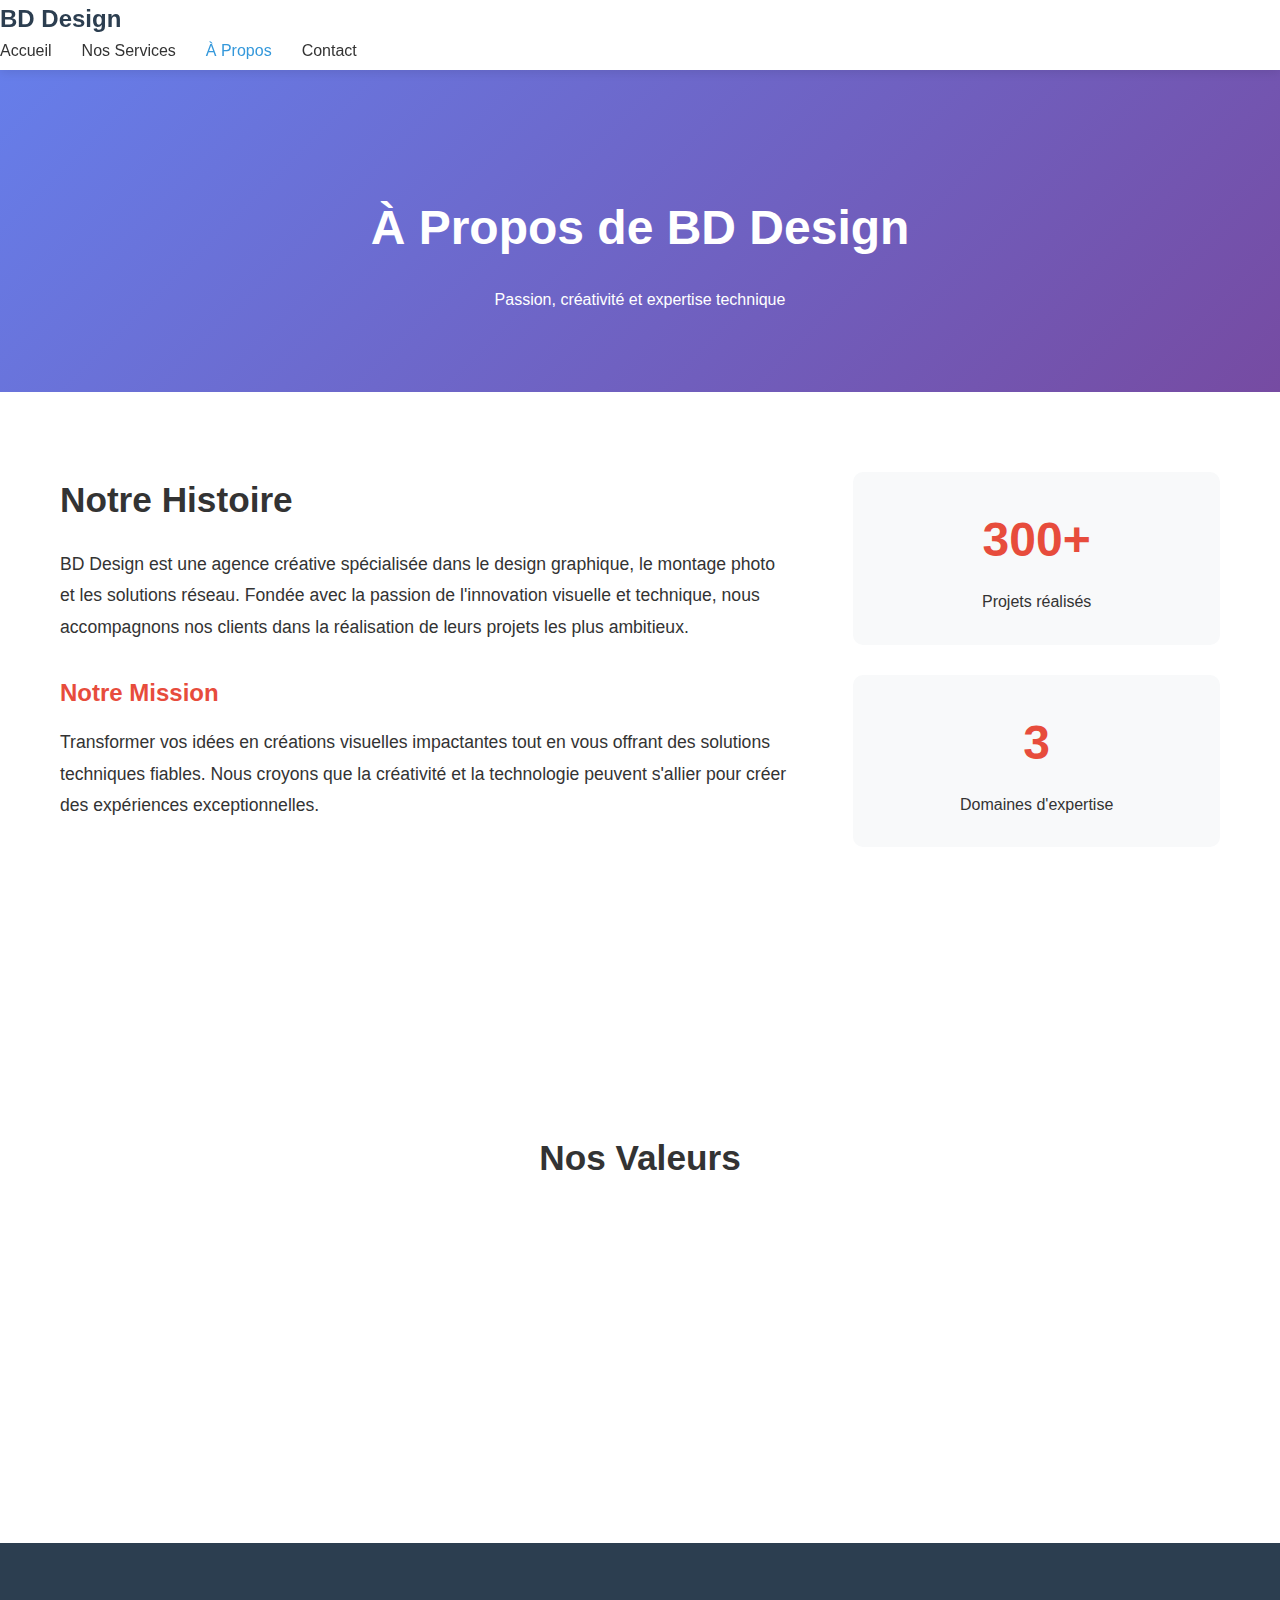
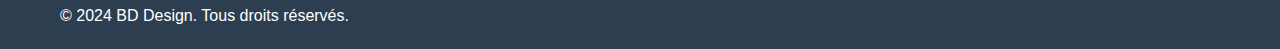
<file: about.html>
<!DOCTYPE html>
<html lang="fr">

<head>
    <meta charset="UTF-8">
    <meta name="viewport" content="width=device-width, initial-scale=1.0">
    <title>À Propos - BD Design</title>
    <link rel="stylesheet" href="css/style.css">
    <link href="https://cdnjs.cloudflare.com/ajax/libs/font-awesome/6.0.0/css/all.min.css" rel="stylesheet">
</head>

<body>
    <nav class="navbar">
        <div class="nav-container">
            <div class="logo">
                <h2>BD Design</h2>
            </div>
            <ul class="nav-menu">
                <li><a href="index.html">Accueil</a></li>
                <li><a href="services.html">Nos Services</a></li>
                <li><a href="about.html" class="active">À Propos</a></li>
                <li><a href="contact.html">Contact</a></li>
            </ul>
        </div>
    </nav>

    <section class="page-header">
        <div class="container">
            <h1>À Propos de BD Design</h1>
            <p>Passion, créativité et expertise technique</p>
        </div>
    </section>

    <section class="about-content">
        <div class="container">
            <div class="about-grid">
                <div class="about-text">
                    <h2>Notre Histoire</h2>
                    <p>BD Design est une agence créative spécialisée dans le design graphique, le montage photo et les solutions réseau. Fondée avec la passion de l'innovation visuelle et technique, nous accompagnons nos clients dans la réalisation de leurs
                        projets les plus ambitieux.</p>

                    <h3>Notre Mission</h3>
                    <p>Transformer vos idées en créations visuelles impactantes tout en vous offrant des solutions techniques fiables. Nous croyons que la créativité et la technologie peuvent s'allier pour créer des expériences exceptionnelles.</p>
                </div>

                <div class="about-stats">
                    <div class="stat-item">
                        <h3>300+</h3>
                        <p>Projets réalisés</p>
                    </div>
                    <div class="stat-item">
                        <h3>3</h3>
                        <p>Domaines d'expertise</p>
                    </div>
                    <div class="stat-item">
                        <h3>100%</h3>
                        <p>Clients satisfaits</p>
                    </div>
                </div>
            </div>

            <div class="values">
                <h2>Nos Valeurs</h2>
                <div class="values-grid">
                    <div class="value-item">
                        <i class="fas fa-lightbulb"></i>
                        <h4>Créativité</h4>
                        <p>Innovation constante dans nos approches créatives</p>
                    </div>
                    <div class="value-item">
                        <i class="fas fa-handshake"></i>
                        <h4>Professionnalisme</h4>
                        <p>Respect des délais et qualité irréprochable</p>
                    </div>
                    <div class="value-item">
                        <i class="fas fa-users"></i>
                        <h4>Collaboration</h4>
                        <p>Travail en étroite collaboration avec nos clients</p>
                    </div>
                </div>
            </div>
        </div>
    </section>

    <footer>
        <div class="container">
            <p>&copy; 2024 BD Design. Tous droits réservés.</p>
        </div>
    </footer>

    <script src="js/script.js"></script>
</body>

</html>
</file>
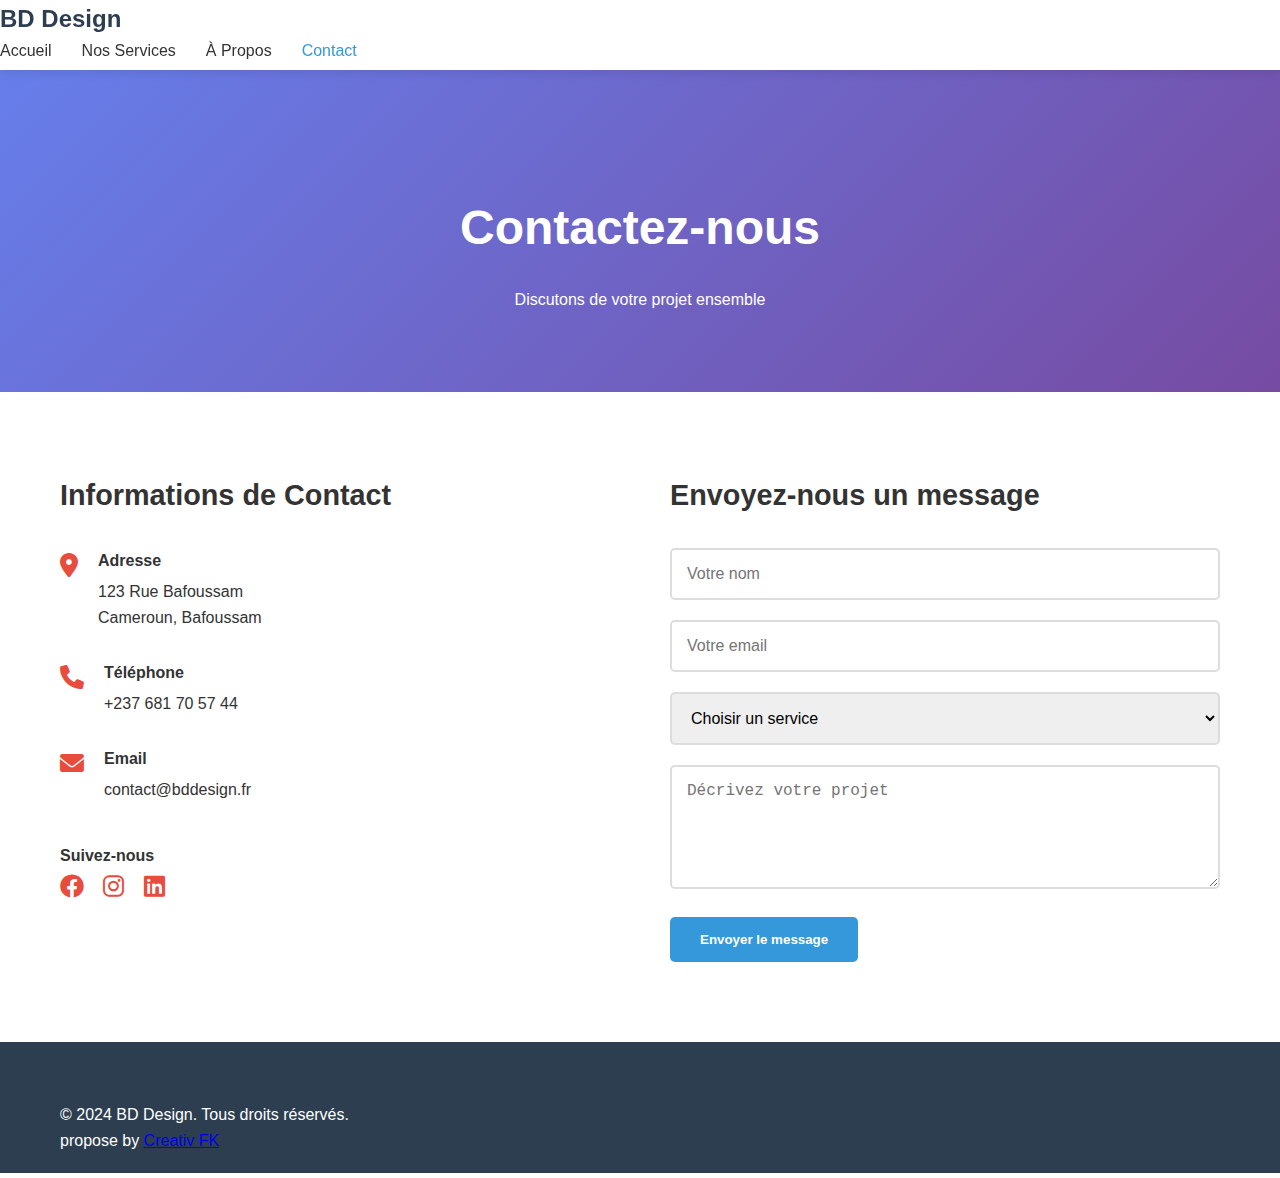
<file: contact.html>
<!DOCTYPE html>
<html lang="fr">

<head>
    <meta charset="UTF-8">
    <meta name="viewport" content="width=device-width, initial-scale=1.0">
    <title>Contact - BD Design</title>
    <link rel="stylesheet" href="css/style.css">
    <link href="https://cdnjs.cloudflare.com/ajax/libs/font-awesome/6.0.0/css/all.min.css" rel="stylesheet">
</head>

<body>
    <nav class="navbar">
        <div class="nav-container">
            <div class="logo">
                <h2>BD Design</h2>
            </div>
            <ul class="nav-menu">
                <li><a href="index.html">Accueil</a></li>
                <li><a href="services.html">Nos Services</a></li>
                <li><a href="about.html">À Propos</a></li>
                <li><a href="contact.html" class="active">Contact</a></li>
            </ul>
        </div>
    </nav>

    <section class="page-header">
        <div class="container">
            <h1>Contactez-nous</h1>
            <p>Discutons de votre projet ensemble</p>
        </div>
    </section>

    <section class="contact-section">
        <div class="container">
            <div class="contact-grid">
                <div class="contact-info">
                    <h3>Informations de Contact</h3>

                    <div class="contact-item">
                        <i class="fas fa-map-marker-alt"></i>
                        <div>
                            <h4>Adresse</h4>
                            <p>123 Rue Bafoussam<br>Cameroun, Bafoussam</p>
                        </div>
                    </div>

                    <div class="contact-item">
                        <i class="fas fa-phone"></i>
                        <div>
                            <h4>Téléphone</h4>
                            <p>+237 681 70 57 44</p>
                        </div>
                    </div>

                    <div class="contact-item">
                        <i class="fas fa-envelope"></i>
                        <div>
                            <h4>Email</h4>
                            <p>contact@bddesign.fr</p>
                        </div>
                    </div>

                    <div class="social-links">
                        <h4>Suivez-nous</h4>
                        <a href="https://web.facebook.com/profile.php?id=61560205090331&sk=about"><i class="fab fa-facebook"></i></a>
                        <a href="#"><i class="fab fa-instagram"></i></a>
                        <a href="https://www.linkedin.com/in/botrel-dakayi-b3388a354/"><i class="fab fa-linkedin"></i></a>

                    </div>
                </div>

                <div class="contact-form">
                    <h3>Envoyez-nous un message</h3>
                    <form>
                        <div class="form-group">
                            <input type="text" placeholder="Votre nom" required>
                        </div>
                        <div class="form-group">
                            <input type="email" placeholder="Votre email" required>
                        </div>
                        <div class="form-group">
                            <select required>
                                <option value="">Choisir un service</option>
                                <option value="design">Design Graphique</option>
                                <option value="photo">Montage Photo</option>
                                <option value="reseau">Solutions Réseau</option>
                                <option value="autre">Autres</option>
                            </select>
                        </div>
                        <div class="form-group">
                            <textarea placeholder="Décrivez votre projet" rows="5" required></textarea>
                        </div>
                        <button type="submit" class="btn-primary">Envoyer le message</button>
                    </form>
                </div>
            </div>
        </div>
    </section>

    <footer>
        <div class="container">
            <p>&copy; 2024 BD Design. Tous droits réservés.</p>
            <p> propose by <a href="https://www.linkedin.com/in/creativ-fk/">Creativ FK</a></p>
        </div>
    </footer>

    <script src="js/script.js"></script>
</body>

</html>
</file>
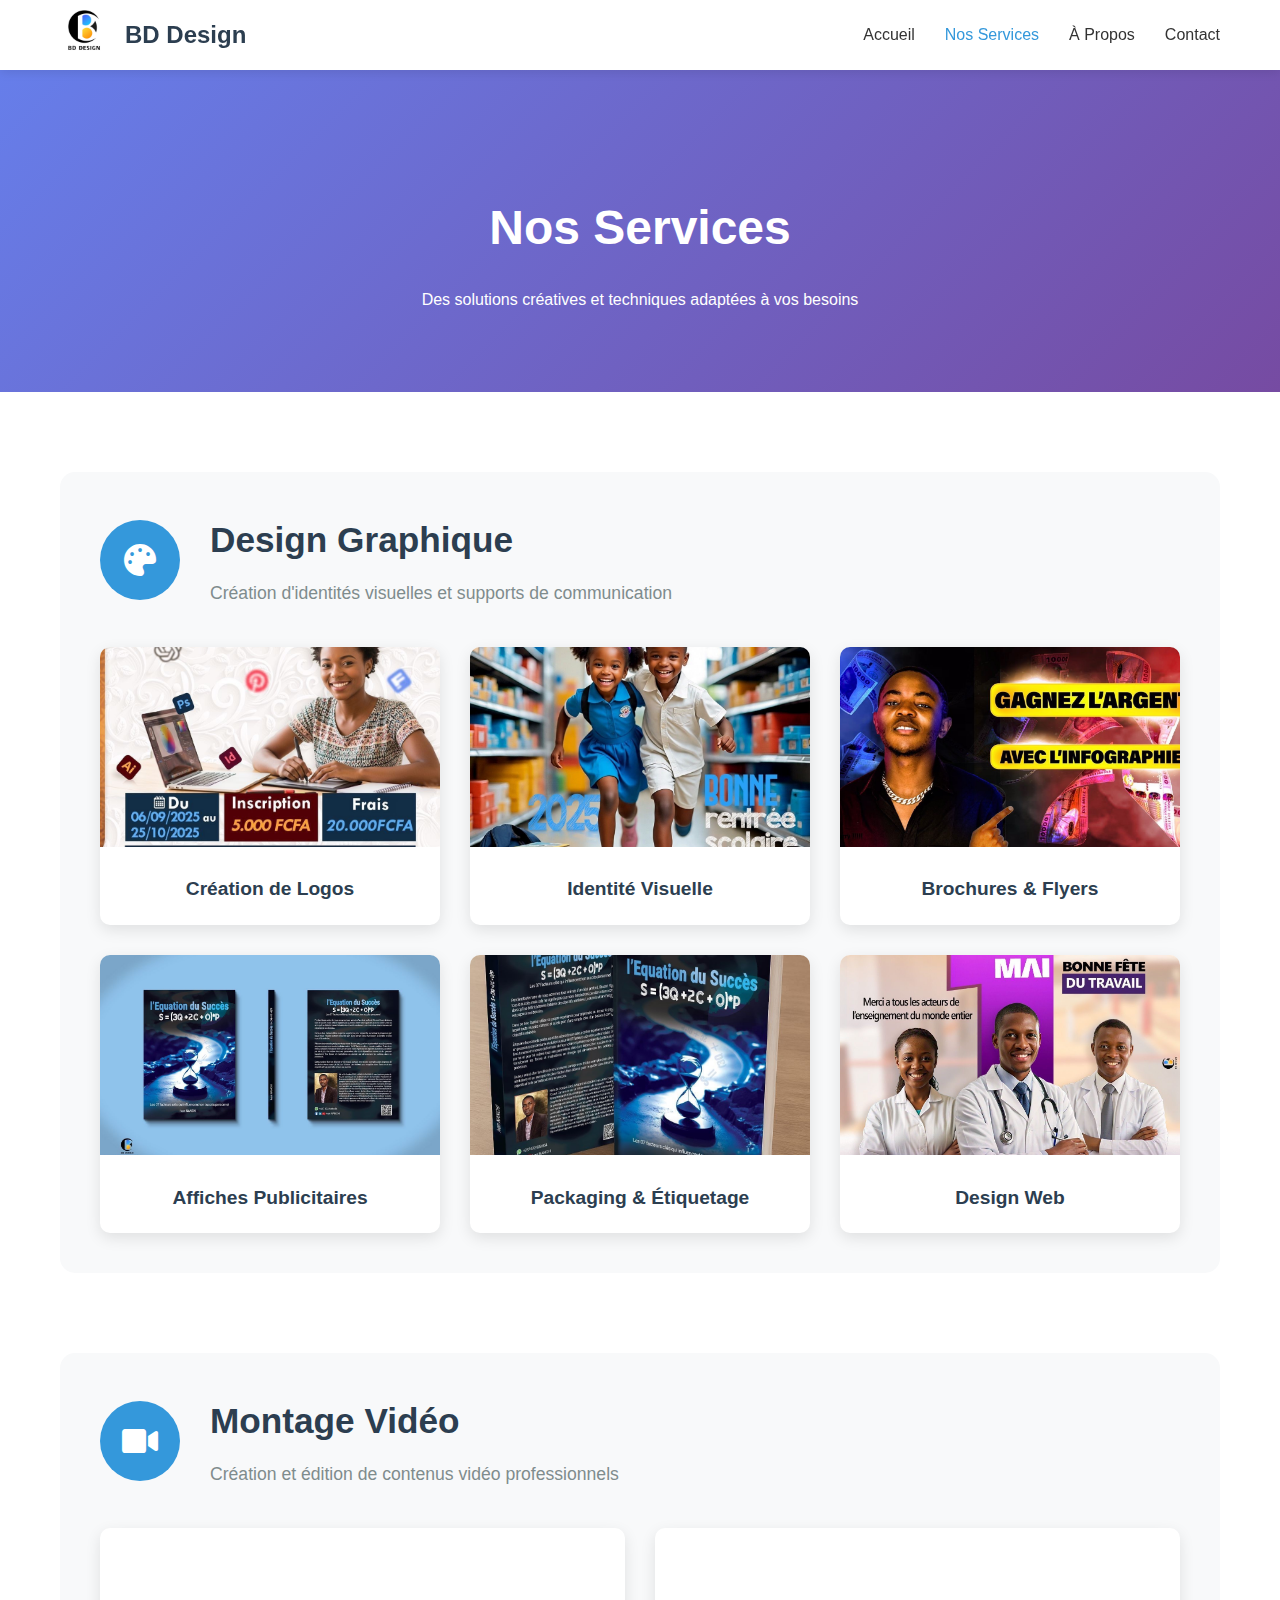
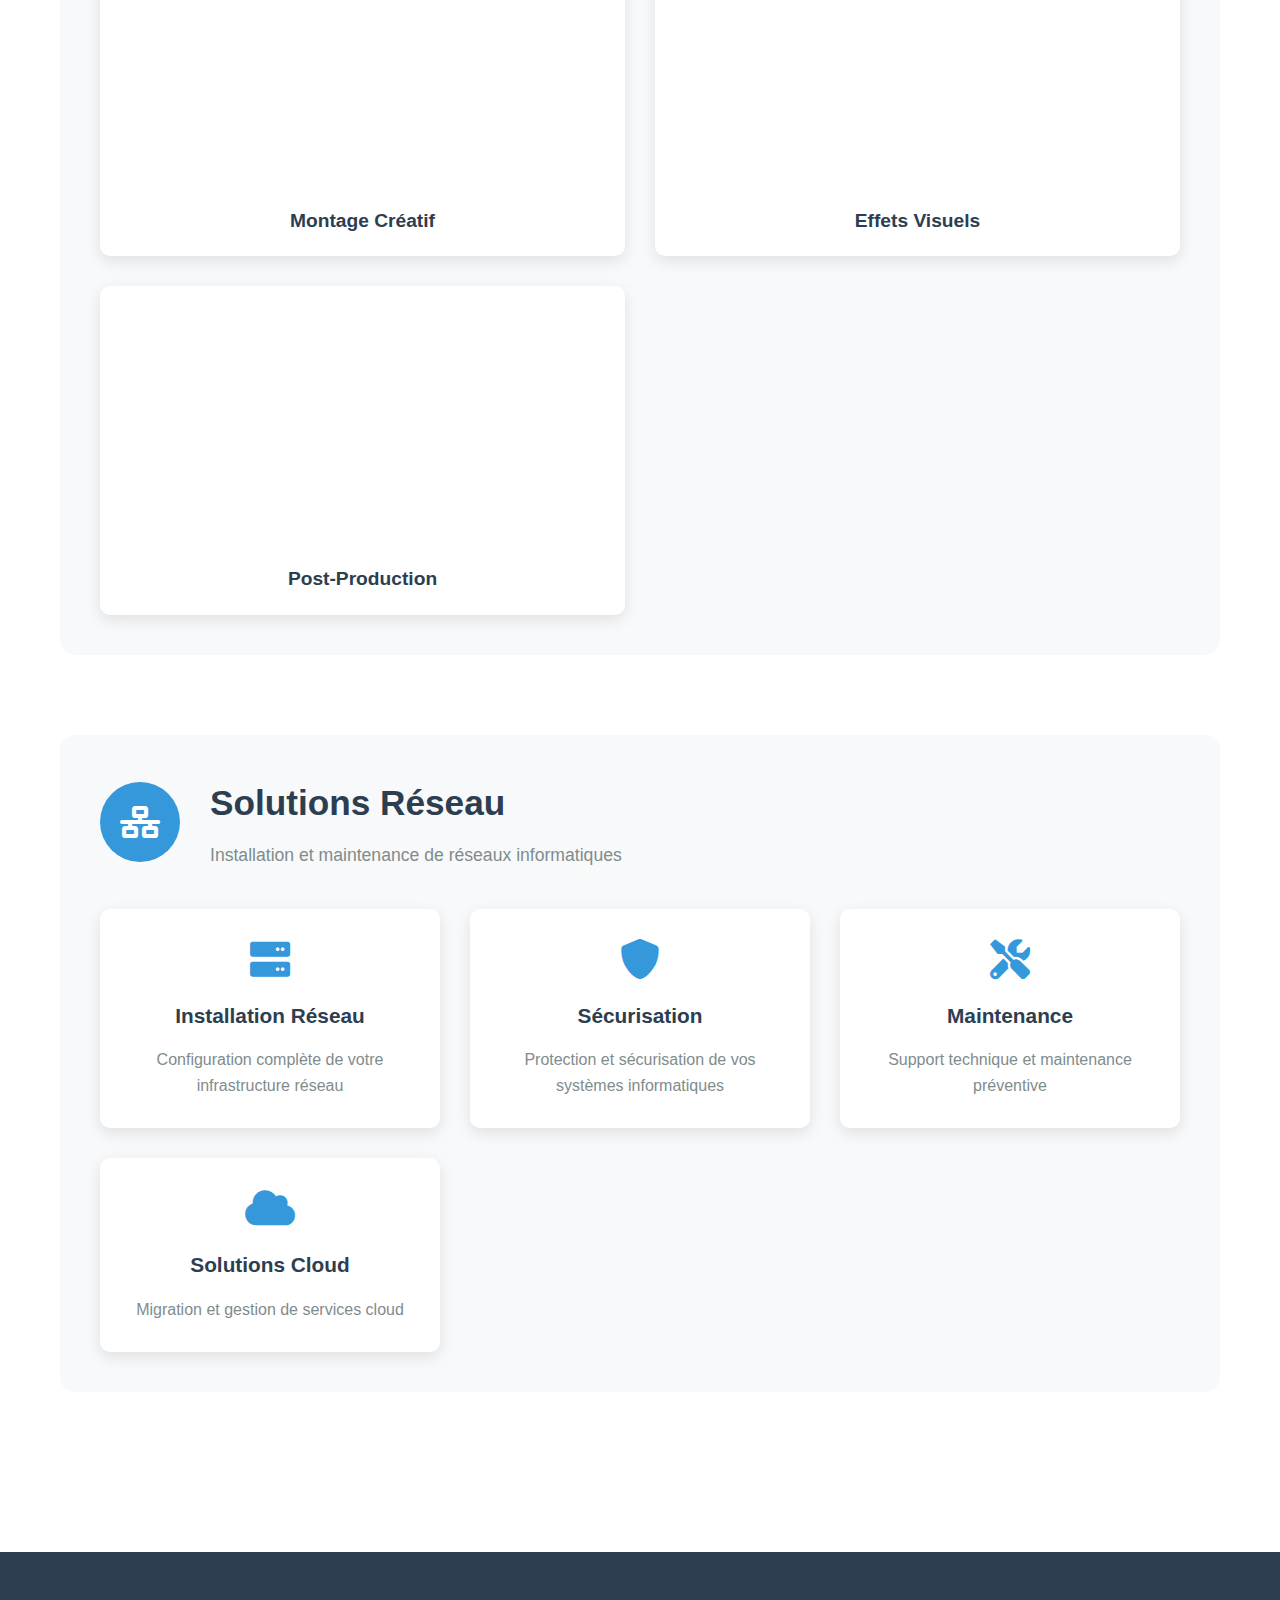
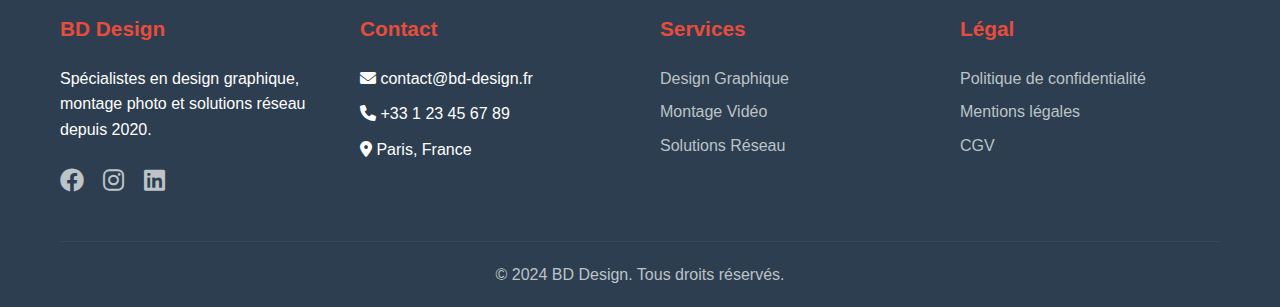
<file: services.html>
<!DOCTYPE html>
<html lang="fr">

<head>
    <meta charset="UTF-8">
    <meta name="viewport" content="width=device-width, initial-scale=1.0">
    <title>Nos Services - BD Design</title>
    <link rel="stylesheet" href="css/style.css">
    <link href="https://cdnjs.cloudflare.com/ajax/libs/font-awesome/6.0.0/css/all.min.css" rel="stylesheet">
</head>

<body>
    <nav class="navbar">
        <div class="container">
            <div class="logo">
                <img src="images/logos/bd-design.jpeg" alt="BD Design Logo">
                <h2>BD Design</h2>
            </div>
            <div class="navbar-content">
                <ul class="nav-menu">
                    <li><a href="index.html">Accueil</a></li>
                    <li><a href="services.html" class="active">Nos Services</a></li>
                    <li><a href="about.html">À Propos</a></li>
                    <li><a href="contact.html">Contact</a></li>
                </ul>
            </div>
        </div>
    </nav>

    <section class="page-header">
        <div class="container">
            <h1>Nos Services</h1>
            <p>Des solutions créatives et techniques adaptées à vos besoins</p>
        </div>
    </section>

    <section class="services-detail">
        <div class="container">
            <!-- Design Graphique -->
            <div class="service-section">
                <div class="service-header">
                    <div class="service-icon">
                        <i class="fas fa-palette"></i>
                    </div>
                    <div class="service-title">
                        <h3>Design Graphique</h3>
                        <p>Création d'identités visuelles et supports de communication</p>
                    </div>
                </div>
                
                <div class="gallery-grid">
                    <div class="gallery-item">
                        <img src="images/gallery/2b.jpg" alt="Logo Design">
                        <h4>Création de Logos</h4>
                    </div>
                    <div class="gallery-item">
                        <img src="images/gallery/3b.jpg" alt="Identité Visuelle">
                        <h4>Identité Visuelle</h4>
                    </div>
                    <div class="gallery-item">
                        <img src="images/gallery/4b.jpg" alt="Brochure Design">
                        <h4>Brochures & Flyers</h4>
                    </div>
                    <div class="gallery-item">
                        <img src="images/gallery/5b.jpg" alt="Affiche Publicitaire">
                        <h4>Affiches Publicitaires</h4>
                    </div>
                    <div class="gallery-item">
                        <img src="images/gallery/6b.jpg" alt="Packaging Design">
                        <h4>Packaging & Étiquetage</h4>
                    </div>
                    <div class="gallery-item">
                        <img src="images/gallery/7b.jpg" alt="Web Design">
                        <h4>Design Web</h4>
                    </div>
                </div>
            </div>

            <!-- Montage Vidéo -->
            <div class="service-section">
                <div class="service-header">
                    <div class="service-icon">
                        <i class="fas fa-video"></i>
                    </div>
                    <div class="service-title">
                        <h3>Montage Vidéo</h3>
                        <p>Création et édition de contenus vidéo professionnels</p>
                    </div>
                </div>
                
                <div class="video-grid">
                    <div class="video-item">
                        <iframe src="https://www.facebook.com/plugins/video.php?height=314&href=https%3A%2F%2Fweb.facebook.com%2Freel%2F1035960704581688&show_text=false&width=560&t=0" width="560" height="314" style="border:none;overflow:hidden" scrolling="no" frameborder="0" allowfullscreen="true" allow="autoplay; clipboard-write; encrypted-media; picture-in-picture; web-share"></iframe>
                        <h4>Montage Créatif</h4>
                    </div>
                    <div class="video-item">
                        <iframe src="https://www.facebook.com/plugins/video.php?height=314&href=https%3A%2F%2Fweb.facebook.com%2Freel%2F308127419053328&show_text=false&width=560&t=0" width="560" height="314" style="border:none;overflow:hidden" scrolling="no" frameborder="0" allowfullscreen="true" allow="autoplay; clipboard-write; encrypted-media; picture-in-picture; web-share"></iframe>
                        <h4>Effets Visuels</h4>
                    </div>
                    <div class="video-item">
                        <iframe src="https://www.facebook.com/plugins/video.php?height=314&href=https%3A%2F%2Fweb.facebook.com%2Freel%2F2811112685735232&show_text=false&width=560&t=0" width="560" height="314" style="border:none;overflow:hidden" scrolling="no" frameborder="0" allowfullscreen="true" allow="autoplay; clipboard-write; encrypted-media; picture-in-picture; web-share"></iframe>
                        <h4>Post-Production</h4>
                    </div>
                </div>
            </div>

            <!-- Solutions Réseau -->
            <div class="service-section">
                <div class="service-header">
                    <div class="service-icon">
                        <i class="fas fa-network-wired"></i>
                    </div>
                    <div class="service-title">
                        <h3>Solutions Réseau</h3>
                        <p>Installation et maintenance de réseaux informatiques</p>
                    </div>
                </div>
                
                <div class="service-features">
                    <div class="feature-item">
                        <i class="fas fa-server"></i>
                        <h4>Installation Réseau</h4>
                        <p>Configuration complète de votre infrastructure réseau</p>
                    </div>
                    <div class="feature-item">
                        <i class="fas fa-shield-alt"></i>
                        <h4>Sécurisation</h4>
                        <p>Protection et sécurisation de vos systèmes informatiques</p>
                    </div>
                    <div class="feature-item">
                        <i class="fas fa-tools"></i>
                        <h4>Maintenance</h4>
                        <p>Support technique et maintenance préventive</p>
                    </div>
                    <div class="feature-item">
                        <i class="fas fa-cloud"></i>
                        <h4>Solutions Cloud</h4>
                        <p>Migration et gestion de services cloud</p>
                    </div>
                </div>
            </div>
        </div>
    </section>

    <footer>
        <div class="container">
            <div class="footer-content">
                <div class="footer-section">
                    <h3>BD Design</h3>
                    <p>Spécialistes en design graphique, montage photo et solutions réseau depuis 2020.</p>
                    <div class="social-links">
                        <a href="#"><i class="fab fa-facebook"></i></a>
                        <a href="#"><i class="fab fa-instagram"></i></a>
                        <a href="#"><i class="fab fa-linkedin"></i></a>
                    </div>
                </div>
                <div class="footer-section">
                    <h3>Contact</h3>
                    <p><i class="fas fa-envelope"></i> contact@bd-design.fr</p>
                    <p><i class="fas fa-phone"></i> +33 1 23 45 67 89</p>
                    <p><i class="fas fa-map-marker-alt"></i> Paris, France</p>
                </div>
                <div class="footer-section">
                    <h3>Services</h3>
                    <ul>
                        <li><a href="services.html">Design Graphique</a></li>
                        <li><a href="services.html">Montage Vidéo</a></li>
                        <li><a href="services.html">Solutions Réseau</a></li>
                    </ul>
                </div>
                <div class="footer-section">
                    <h3>Légal</h3>
                    <ul>
                        <li><a href="#">Politique de confidentialité</a></li>
                        <li><a href="#">Mentions légales</a></li>
                        <li><a href="#">CGV</a></li>
                    </ul>
                </div>
            </div>
            <div class="footer-bottom">
                <p>&copy; 2024 BD Design. Tous droits réservés.</p>
            </div>
        </div>
    </footer>

    <script src="js/script.js"></script>
</body>

</html>
</file>
<file: css/style.css>
* {
    margin: 0;
    padding: 0;
    box-sizing: border-box;
}

body {
    font-family: 'Arial', sans-serif;
    line-height: 1.6;
    color: #333;
}

.container {
    max-width: 1200px;
    margin: 0 auto;
    padding: 0 20px;
}

/* Navigation */
.navbar {
    background: #fff;
    box-shadow: 0 2px 10px rgba(0,0,0,0.1);
    position: fixed;
    width: 100%;
    top: 0;
    z-index: 1000;
    height: 70px;
}

.navbar .container {
    display: flex;
    justify-content: space-between;
    align-items: center;
    height: 100%;
}

.logo {
    display: flex;
    align-items: center;
    gap: 15px;
}

.logo img {
    width: 50px;
    height: 50px;
    border-radius: 8px;
    object-fit: cover;
}

.logo h2 {
    color: #2c3e50;
    font-size: 24px;
    font-weight: 700;
    margin: 0;
}

.nav-menu {
    display: flex;
    list-style: none;
    gap: 30px;
}

.nav-menu a {
    text-decoration: none;
    color: #333;
    font-weight: 500;
    transition: color 0.3s;
}

.nav-menu a:hover,
.nav-menu a.active {
    color: #3498db;
}

/* Hero Section */
.hero {
    background: linear-gradient(rgba(52, 152, 219, 0.7), rgba(44, 62, 80, 0.7)), url('images/bleu.jpg');
    background-size: cover;
    background-position: center;
    background-attachment: fixed;
    height: 100vh;
    display: flex;
    align-items: center;
    justify-content: center;
    text-align: center;
    color: white;
}

.hero-content h1 {
    font-size: 3.5rem;
    margin-bottom: 20px;
}

.hero-content p {
    font-size: 1.3rem;
    margin-bottom: 30px;
}

.btn-primary {
    background: #3498db;
    color: white;
    padding: 15px 30px;
    text-decoration: none;
    border-radius: 5px;
    font-weight: bold;
    transition: background 0.3s;
    display: inline-block;
    border: none;
    cursor: pointer;
}

.btn-primary:hover {
    background: #2980b9;
}

/* Services Preview */
.services-preview {
    padding: 80px 0;
    background: #f8f9fa;
}

.services-preview h2 {
    text-align: center;
    font-size: 2.5rem;
    margin-bottom: 50px;
    color: #333;
}

.services-grid {
    display: grid;
    grid-template-columns: repeat(auto-fit, minmax(300px, 1fr));
    gap: 30px;
}

.service-card {
    background: white;
    padding: 40px 30px;
    border-radius: 10px;
    text-align: center;
    box-shadow: 0 5px 15px rgba(0,0,0,0.1);
    transition: transform 0.3s;
}

.service-card:hover {
    transform: translateY(-5px);
}

.service-card i {
    font-size: 3rem;
    color: #3498db;
    margin-bottom: 20px;
}

.service-card h3 {
    font-size: 1.5rem;
    margin-bottom: 15px;
}

/* Page Header */
.page-header {
    background: linear-gradient(135deg, #667eea 0%, #764ba2 100%);
    padding: 120px 0 80px;
    text-align: center;
    color: white;
    margin-top: 70px;
}

.page-header h1 {
    font-size: 3rem;
    margin-bottom: 20px;
}

/* Services Detail */
.services-detail {
    padding: 80px 0;
}

.service-section {
    margin-bottom: 80px;
    padding: 40px;
    background: #f8f9fa;
    border-radius: 15px;
}

.service-header {
    display: flex;
    align-items: center;
    gap: 30px;
    margin-bottom: 40px;
}

.service-title h3 {
    font-size: 2.2rem;
    color: #2c3e50;
    margin-bottom: 10px;
}

.service-title p {
    color: #7f8c8d;
    font-size: 1.1rem;
}

/* Gallery Grid */
.gallery-grid {
    display: grid;
    grid-template-columns: repeat(auto-fit, minmax(300px, 1fr));
    gap: 30px;
}

.gallery-item {
    background: white;
    border-radius: 10px;
    overflow: hidden;
    box-shadow: 0 5px 15px rgba(0,0,0,0.1);
    transition: transform 0.3s;
}

.gallery-item:hover {
    transform: translateY(-5px);
}

.gallery-item img {
    width: 100%;
    height: 200px;
    object-fit: cover;
}

.gallery-item h4 {
    padding: 20px;
    color: #2c3e50;
    font-size: 1.2rem;
    text-align: center;
    margin: 0;
}

/* Video Grid */
.video-grid {
    display: grid;
    grid-template-columns: repeat(auto-fit, minmax(350px, 1fr));
    gap: 30px;
}

.video-item {
    background: white;
    border-radius: 10px;
    overflow: hidden;
    box-shadow: 0 5px 15px rgba(0,0,0,0.1);
}

.video-item iframe {
    width: 100%;
    height: 250px;
}

.video-item h4 {
    padding: 20px;
    color: #2c3e50;
    font-size: 1.2rem;
    text-align: center;
    margin: 0;
}

/* Service Features */
.service-features {
    display: grid;
    grid-template-columns: repeat(auto-fit, minmax(250px, 1fr));
    gap: 30px;
}

.feature-item {
    background: white;
    padding: 30px;
    border-radius: 10px;
    text-align: center;
    box-shadow: 0 5px 15px rgba(0,0,0,0.1);
    transition: transform 0.3s;
}

.feature-item:hover {
    transform: translateY(-5px);
}

.feature-item i {
    font-size: 2.5rem;
    color: #3498db;
    margin-bottom: 20px;
}

.feature-item h4 {
    color: #2c3e50;
    margin-bottom: 15px;
    font-size: 1.3rem;
}

.feature-item p {
    color: #7f8c8d;
    line-height: 1.6;
}

/* About Content */
.about-content {
    padding: 80px 0;
}

.about-grid {
    display: grid;
    grid-template-columns: 2fr 1fr;
    gap: 60px;
    margin-bottom: 80px;
}

.about-text h2 {
    font-size: 2.2rem;
    margin-bottom: 20px;
    color: #333;
}

.about-text h3 {
    font-size: 1.5rem;
    margin: 30px 0 15px;
    color: #e74c3c;
}

.about-text p {
    font-size: 1.1rem;
    line-height: 1.8;
    margin-bottom: 20px;
}

.about-stats {
    display: flex;
    flex-direction: column;
    gap: 30px;
}

.stat-item {
    text-align: center;
    padding: 30px;
    background: #f8f9fa;
    border-radius: 10px;
}

.stat-item h3 {
    font-size: 3rem;
    color: #e74c3c;
    margin-bottom: 10px;
}

.values h2 {
    text-align: center;
    font-size: 2.2rem;
    margin-bottom: 50px;
}

.values-grid {
    display: grid;
    grid-template-columns: repeat(auto-fit, minmax(250px, 1fr));
    gap: 40px;
}

.value-item {
    text-align: center;
    padding: 30px;
}

.value-item i {
    font-size: 3rem;
    color: #e74c3c;
    margin-bottom: 20px;
}

.value-item h4 {
    font-size: 1.3rem;
    margin-bottom: 15px;
}

/* Contact Section */
.contact-section {
    padding: 80px 0;
}

.contact-grid {
    display: grid;
    grid-template-columns: 1fr 1fr;
    gap: 60px;
}

.contact-info h3,
.contact-form h3 {
    font-size: 1.8rem;
    margin-bottom: 30px;
    color: #333;
}

.contact-item {
    display: flex;
    align-items: flex-start;
    margin-bottom: 30px;
    gap: 20px;
}

.contact-item i {
    font-size: 1.5rem;
    color: #e74c3c;
    margin-top: 5px;
}

.contact-item h4 {
    margin-bottom: 5px;
    color: #333;
}

.social-links {
    margin-top: 40px;
}

.social-links a {
    display: inline-block;
    margin-right: 15px;
    font-size: 1.5rem;
    color: #e74c3c;
    transition: color 0.3s;
}

.social-links a:hover {
    color: #c0392b;
}

/* Form Styles */
.form-group {
    margin-bottom: 20px;
}

.form-group input,
.form-group select,
.form-group textarea {
    width: 100%;
    padding: 15px;
    border: 2px solid #ddd;
    border-radius: 5px;
    font-size: 1rem;
    transition: border-color 0.3s;
}

.form-group input:focus,
.form-group select:focus,
.form-group textarea:focus {
    outline: none;
    border-color: #e74c3c;
}

/* Footer */
footer {
    background: #2c3e50;
    color: white;
    padding: 60px 0 20px;
}

.footer-content {
    display: grid;
    grid-template-columns: repeat(auto-fit, minmax(250px, 1fr));
    gap: 40px;
    margin-bottom: 40px;
}

.footer-section h3 {
    color: #e74c3c;
    margin-bottom: 20px;
    font-size: 1.3rem;
}

.footer-section p {
    margin-bottom: 10px;
    line-height: 1.6;
}

.footer-section ul {
    list-style: none;
}

.footer-section ul li {
    margin-bottom: 8px;
}

.footer-section ul li a {
    color: #bdc3c7;
    text-decoration: none;
    transition: color 0.3s;
}

.footer-section ul li a:hover {
    color: #e74c3c;
}

.footer-section .social-links {
    margin-top: 20px;
}

.footer-section .social-links a {
    display: inline-block;
    margin-right: 15px;
    font-size: 1.5rem;
    color: #bdc3c7;
    transition: color 0.3s;
}

.footer-section .social-links a:hover {
    color: #e74c3c;
}

.footer-bottom {
    border-top: 1px solid #34495e;
    padding-top: 20px;
    text-align: center;
    color: #bdc3c7;
}

/* Modal Styles */
.modal {
    display: none;
    position: fixed;
    z-index: 2000;
    left: 0;
    top: 0;
    width: 100%;
    height: 100%;
    background-color: rgba(0,0,0,0.5);
}

.modal-content {
    background-color: white;
    margin: 5% auto;
    padding: 30px;
    border-radius: 10px;
    width: 90%;
    max-width: 800px;
    max-height: 80vh;
    overflow-y: auto;
    position: relative;
}

.close {
    color: #aaa;
    float: right;
    font-size: 28px;
    font-weight: bold;
    cursor: pointer;
    position: absolute;
    right: 20px;
    top: 15px;
}

.close:hover {
    color: #e74c3c;
}

.privacy-content h3 {
    color: #e74c3c;
    margin: 25px 0 15px;
    font-size: 1.2rem;
}

.privacy-content p {
    margin-bottom: 15px;
    line-height: 1.6;
}

/* Responsive */
@media (max-width: 768px) {
    .nav-menu {
        flex-direction: column;
        gap: 10px;
    }
    
    .hero-content h1 {
        font-size: 2.5rem;
    }
    
    .services-grid {
        grid-template-columns: 1fr;
    }
    
    .service-item {
        flex-direction: column;
        text-align: center;
    }
    
    .about-grid,
    .contact-grid {
        grid-template-columns: 1fr;
        gap: 40px;
    }
    
    .about-stats {
        flex-direction: row;
        justify-content: space-around;
    }
}
.service-icon {
    background: #3498db;
    color: white;
    width: 80px;
    height: 80px;
    border-radius: 50%;
    display: flex;
    align-items: center;
    justify-content: center;
    font-size: 2rem;
    flex-shrink: 0;
}

/* Responsive pour services */
@media (max-width: 768px) {
    .service-header {
        flex-direction: column;
        text-align: center;
        gap: 20px;
    }
    
    .gallery-grid,
    .video-grid {
        grid-template-columns: 1fr;
    }
    
    .video-item iframe {
        height: 200px;
    }
}
/* Portfolio Preview */
.portfolio-preview {
    padding: 80px 0;
    background: white;
}

.portfolio-preview h2 {
    text-align: center;
    font-size: 2.5rem;
    margin-bottom: 10px;
    color: #2c3e50;
}

.section-subtitle {
    text-align: center;
    color: #7f8c8d;
    font-size: 1.2rem;
    margin-bottom: 50px;
}

.portfolio-grid {
    display: grid;
    grid-template-columns: repeat(auto-fit, minmax(300px, 1fr));
    gap: 30px;
    margin-bottom: 50px;
}

.portfolio-item {
    position: relative;
    border-radius: 10px;
    overflow: hidden;
    box-shadow: 0 5px 15px rgba(0,0,0,0.1);
    transition: transform 0.3s;
}

.portfolio-item:hover {
    transform: translateY(-10px);
}

.portfolio-item img {
    width: 100%;
    height: 250px;
    object-fit: cover;
}

.portfolio-overlay {
    position: absolute;
    bottom: 0;
    left: 0;
    right: 0;
    background: linear-gradient(transparent, rgba(44, 62, 80, 0.9));
    color: white;
    padding: 30px 20px 20px;
    transform: translateY(100%);
    transition: transform 0.3s;
}

.portfolio-item:hover .portfolio-overlay {
    transform: translateY(0);
}

.portfolio-overlay h4 {
    font-size: 1.3rem;
    margin-bottom: 5px;
}

.portfolio-overlay p {
    color: #bdc3c7;
    font-size: 0.9rem;
}

.portfolio-cta {
    text-align: center;
}
</file>
